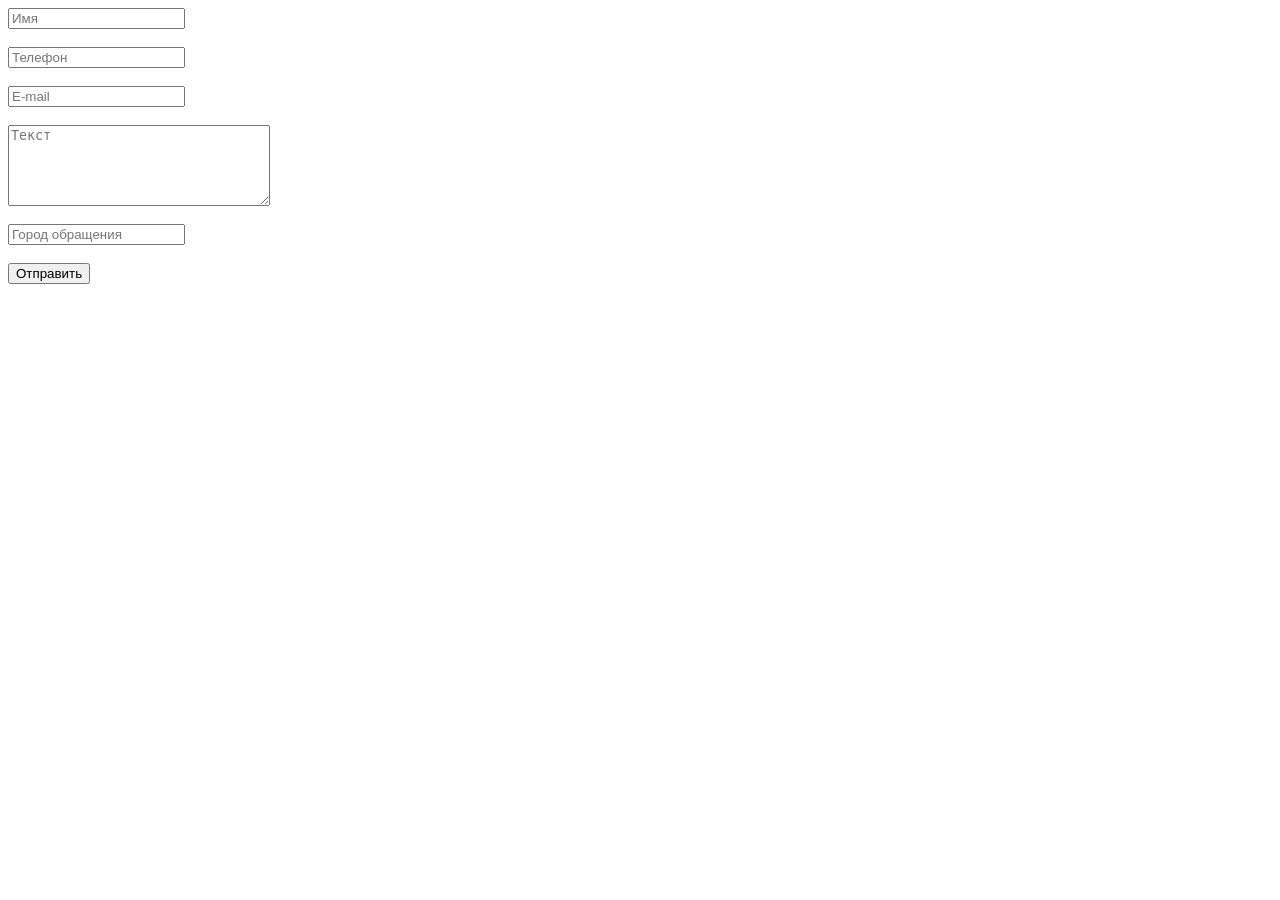
<file: Cities/index.html>
<html>

<head>
    <link href="UI/jquery-ui.css" rel="stylesheet">
    <style>
        .error {
            color: darkred;
        }
        .fieldError {
            background-color: lightpink;
        }
        .ollKorrect {
            color: darkgreen;
        }
    </style>
    <script src="https://ajax.googleapis.com/ajax/libs/jquery/3.2.1/jquery.min.js"></script>
    <script src="UI/jquery-ui.js"></script>
    <script src="script.js"></script>
</head>

<body>
<form action="" method="post">
    <input type="text" name="name" placeholder="Имя"><br><br>
    <input type="text" name="phone" placeholder="Телефон"><br><br>
    <input type="text" name="eMail" placeholder="E-mail"><br><br>
    <textarea name="someText" cols="30" rows="5" placeholder="Текст"></textarea><br><br>
    <input type="text" name="city" placeholder="Город обращения"><br><br>
    <button type="submit" class="submit"> Отправить</button>
</form>
</body>
</html>
</file>
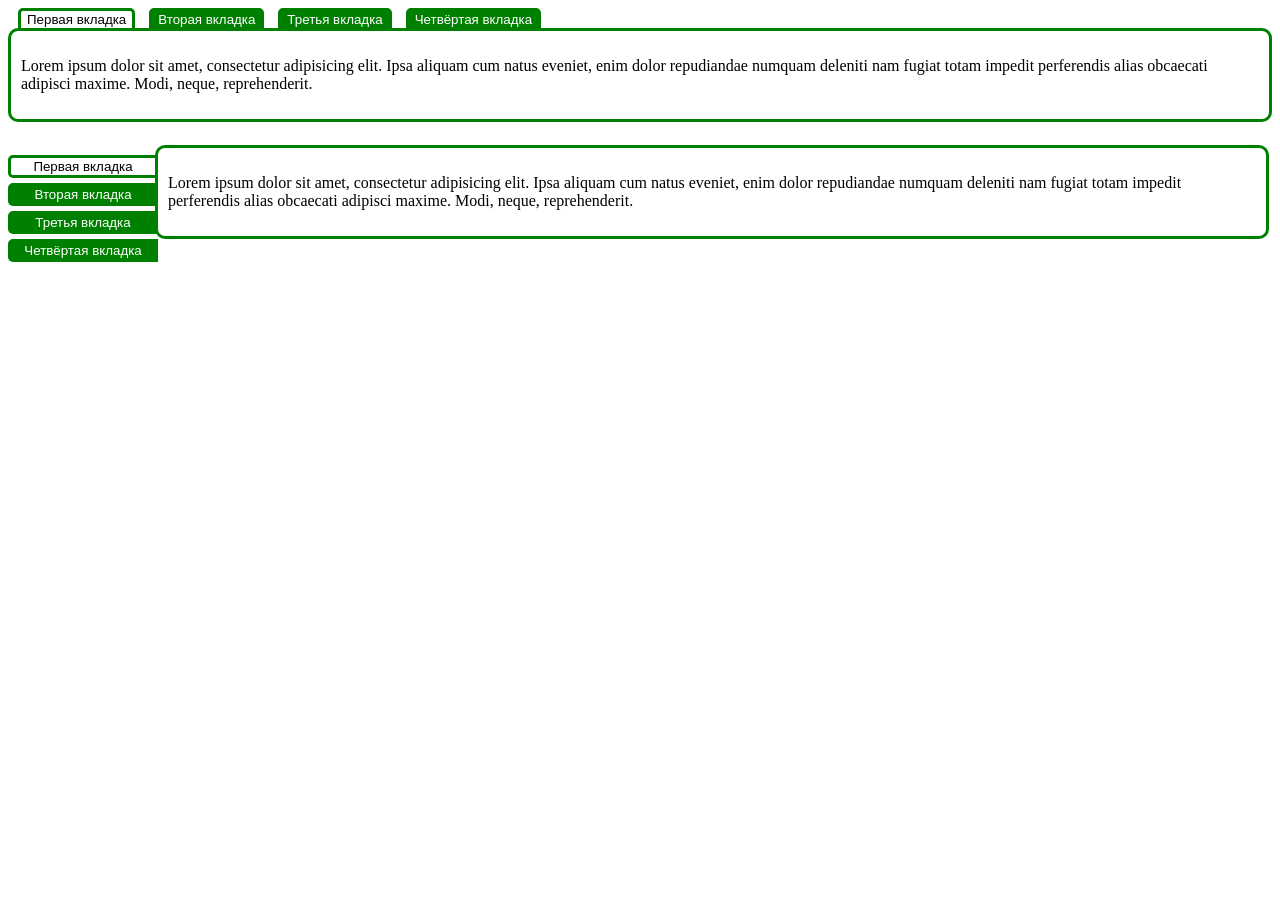
<file: Tabs/index.html>
<html>
<head>
    <style>
        .tab {
            margin-bottom: 20px;
        }
        .tab__button {
            background-color: green;
            border: 3px solid green;
            border-radius: 5px 5px 0 0;
            color: white;
            margin-left: 10px;
        }
        .tab__button_active {
            background-color: white;
            color: black;
        }
        .tab__button_horizontal {
            border-radius: 5px 0 0 5px;
            display: block;
            margin-left: 0;
            margin-bottom: 5px;
            box-sizing: border-box;
            width: 150px;
        }
        .tab__text {
            padding: 0 2.5%;
            box-sizing: border-box;
            padding: 10px;
            border: 3px solid green;
            border-radius: 10px;
            position: relative;
            bottom: 3px;
            overflow: hidden;
        }
        .tab__text_horizontal {
            bottom: 0;
            right: 3px;
        }
        .column__left {
            padding-top: 10px;
            float: left;
            width: 150px;
            height: 300px;
        }
    </style>
    <script src="https://ajax.googleapis.com/ajax/libs/jquery/3.2.1/jquery.min.js"></script>
    <script src="script.js"></script>
 
</head>

<body>
    <div class="tab">
        <button class="tab__button tab__button_active" data-tab="1">Первая вкладка</button>
        <button class="tab__button" data-tab="2">Вторая вкладка</button>
        <button class="tab__button" data-tab="3">Третья вкладка</button>
        <button class="tab__button" data-tab="4">Четвёртая вкладка</button>
        <div class="tab__text" data-tabtext="1">
            <p>Lorem ipsum dolor sit amet, consectetur adipisicing elit. Ipsa aliquam cum natus eveniet, enim dolor repudiandae numquam deleniti nam fugiat totam impedit perferendis alias obcaecati adipisci maxime. Modi, neque, reprehenderit.</p>
        </div>
        <div class="tab__text tab__text_collapsed" data-tabtext="2">
            <p>Lorem ipsum dolor sit amet, consectetur adipisicing elit. Ipsa aliquam cum natus eveniet, enim dolor repudiandae numquam deleniti nam fugiat totam impedit perferendis alias obcaecati adipisci maxime. Modi, neque, reprehenderit.</p>
            <p>Lorem ipsum dolor sit amet, consectetur adipisicing elit. Ipsa aliquam cum natus eveniet, enim dolor repudiandae numquam deleniti nam fugiat totam impedit perferendis alias obcaecati adipisci maxime. Modi, neque, reprehenderit.</p>
        </div>
        <div class="tab__text tab__text_collapsed" data-tabtext="3">
            <p>Lorem ipsum dolor sit amet, consectetur adipisicing elit. Ipsa aliquam cum natus eveniet, enim dolor repudiandae numquam deleniti nam fugiat totam impedit perferendis alias obcaecati adipisci maxime. Modi, neque, reprehenderit.</p>
            <p>Lorem ipsum dolor sit amet, consectetur adipisicing elit. Ipsa aliquam cum natus eveniet, enim dolor repudiandae numquam deleniti nam fugiat totam impedit perferendis alias obcaecati adipisci maxime. Modi, neque, reprehenderit.</p>
            <p>Lorem ipsum dolor sit amet, consectetur adipisicing elit. Ipsa aliquam cum natus eveniet, enim dolor repudiandae numquam deleniti nam fugiat totam impedit perferendis alias obcaecati adipisci maxime. Modi, neque, reprehenderit.</p>
        </div>
        <div class="tab__text tab__text_collapsed" data-tabtext="4">
            <p>Lorem ipsum dolor sit amet, consectetur adipisicing elit. Ipsa aliquam cum natus eveniet, enim dolor repudiandae numquam deleniti nam fugiat totam impedit perferendis alias obcaecati adipisci maxime. Modi, neque, reprehenderit.</p>
            <p>Lorem ipsum dolor sit amet, consectetur adipisicing elit. Ipsa aliquam cum natus eveniet, enim dolor repudiandae numquam deleniti nam fugiat totam impedit perferendis alias obcaecati adipisci maxime. Modi, neque, reprehenderit.</p>
            <p>Lorem ipsum dolor sit amet, consectetur adipisicing elit. Ipsa aliquam cum natus eveniet, enim dolor repudiandae numquam deleniti nam fugiat totam impedit perferendis alias obcaecati adipisci maxime. Modi, neque, reprehenderit.</p>
            <p>Lorem ipsum dolor sit amet, consectetur adipisicing elit. Ipsa aliquam cum natus eveniet, enim dolor repudiandae numquam deleniti nam fugiat totam impedit perferendis alias obcaecati adipisci maxime. Modi, neque, reprehenderit.</p>
        </div>
    </div>
    <div class="tab" data-position="horizontal">
        <div class="column__left">
            <button class="tab__button tab__button_active tab__button_horizontal" data-tab="1">Первая вкладка</button>
            <button class="tab__button tab__button_horizontal" data-tab="2">Вторая вкладка</button>
            <button class="tab__button tab__button_horizontal" data-tab="3">Третья вкладка</button>
            <button class="tab__button tab__button_horizontal" data-tab="4">Четвёртая вкладка</button>
        </div>
        <div class="tab__text tab__text_horizontal" data-tabtext="1">
            <p>Lorem ipsum dolor sit amet, consectetur adipisicing elit. Ipsa aliquam cum natus eveniet, enim dolor repudiandae numquam deleniti nam fugiat totam impedit perferendis alias obcaecati adipisci maxime. Modi, neque, reprehenderit.</p>
        </div>
        <div class="tab__text tab__text_collapsed tab__text_horizontal" data-tabtext="2">
            <p>Lorem ipsum dolor sit amet, consectetur adipisicing elit. Ipsa aliquam cum natus eveniet, enim dolor repudiandae numquam deleniti nam fugiat totam impedit perferendis alias obcaecati adipisci maxime. Modi, neque, reprehenderit.</p>
            <p>Lorem ipsum dolor sit amet, consectetur adipisicing elit. Ipsa aliquam cum natus eveniet, enim dolor repudiandae numquam deleniti nam fugiat totam impedit perferendis alias obcaecati adipisci maxime. Modi, neque, reprehenderit.</p>
        </div>
        <div class="tab__text tab__text_collapsed tab__text_horizontal" data-tabtext="3">
            <p>Lorem ipsum dolor sit amet, consectetur adipisicing elit. Ipsa aliquam cum natus eveniet, enim dolor repudiandae numquam deleniti nam fugiat totam impedit perferendis alias obcaecati adipisci maxime. Modi, neque, reprehenderit.</p>
            <p>Lorem ipsum dolor sit amet, consectetur adipisicing elit. Ipsa aliquam cum natus eveniet, enim dolor repudiandae numquam deleniti nam fugiat totam impedit perferendis alias obcaecati adipisci maxime. Modi, neque, reprehenderit.</p>
            <p>Lorem ipsum dolor sit amet, consectetur adipisicing elit. Ipsa aliquam cum natus eveniet, enim dolor repudiandae numquam deleniti nam fugiat totam impedit perferendis alias obcaecati adipisci maxime. Modi, neque, reprehenderit.</p>
        </div>
        <div class="tab__text tab__text_collapsed tab__text_horizontal" data-tabtext="4">
            <p>Lorem ipsum dolor sit amet, consectetur adipisicing elit. Ipsa aliquam cum natus eveniet, enim dolor repudiandae numquam deleniti nam fugiat totam impedit perferendis alias obcaecati adipisci maxime. Modi, neque, reprehenderit.</p>
            <p>Lorem ipsum dolor sit amet, consectetur adipisicing elit. Ipsa aliquam cum natus eveniet, enim dolor repudiandae numquam deleniti nam fugiat totam impedit perferendis alias obcaecati adipisci maxime. Modi, neque, reprehenderit.</p>
            <p>Lorem ipsum dolor sit amet, consectetur adipisicing elit. Ipsa aliquam cum natus eveniet, enim dolor repudiandae numquam deleniti nam fugiat totam impedit perferendis alias obcaecati adipisci maxime. Modi, neque, reprehenderit.</p>
            <p>Lorem ipsum dolor sit amet, consectetur adipisicing elit. Ipsa aliquam cum natus eveniet, enim dolor repudiandae numquam deleniti nam fugiat totam impedit perferendis alias obcaecati adipisci maxime. Modi, neque, reprehenderit.</p>
        </div>
    </div>
</body>
</html>
</file>
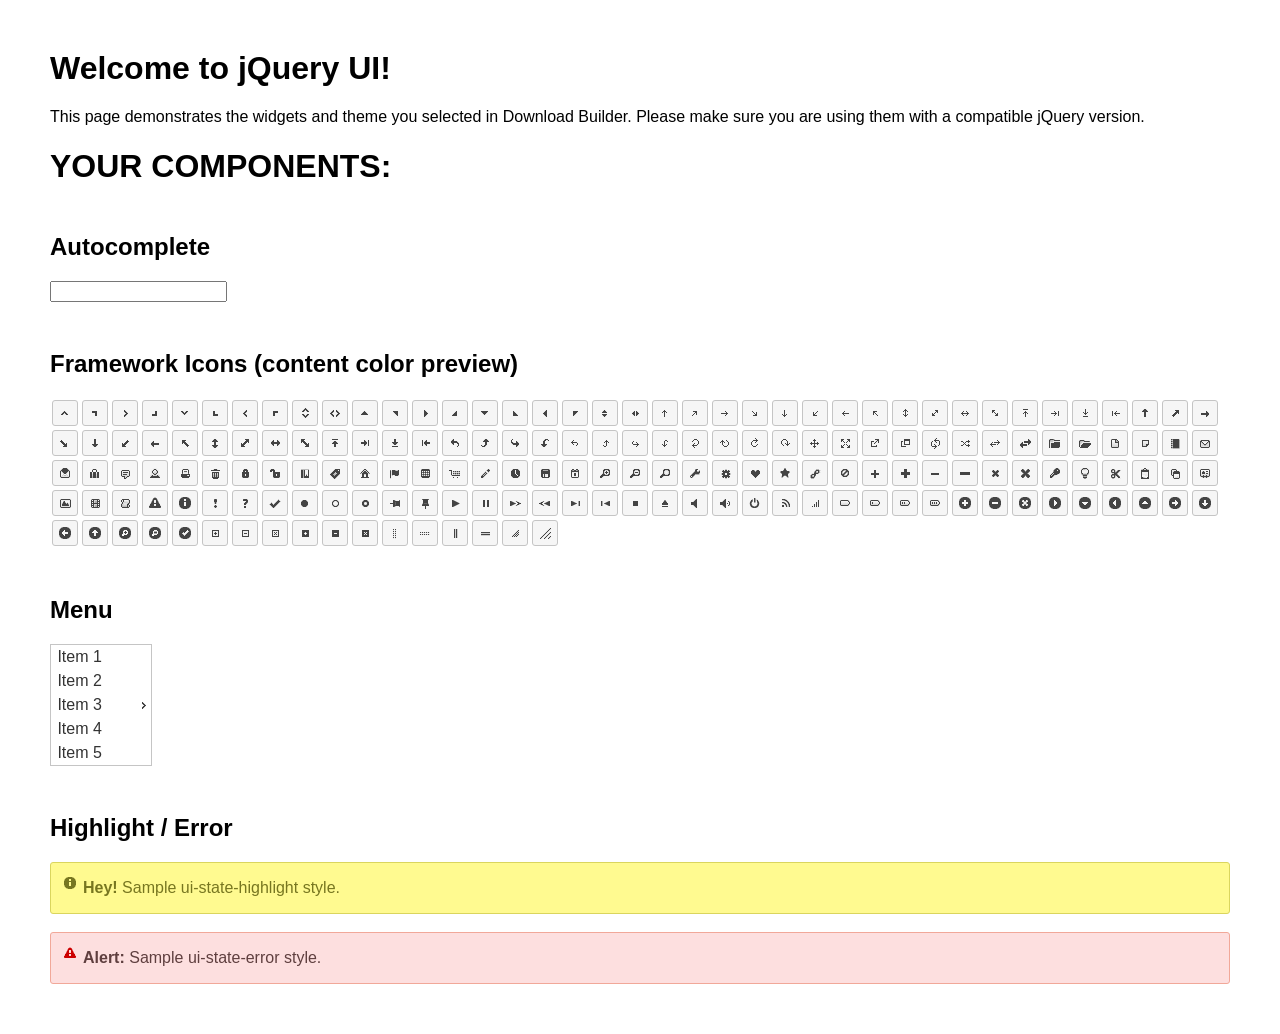
<file: Cities/UI/index.html>
<!doctype html>
<html lang="us">
<head>
	<meta charset="utf-8">
	<title>jQuery UI Example Page</title>
	<link href="jquery-ui.css" rel="stylesheet">
	<style>
	body{
		font-family: "Trebuchet MS", sans-serif;
		margin: 50px;
	}
	.demoHeaders {
		margin-top: 2em;
	}
	#dialog-link {
		padding: .4em 1em .4em 20px;
		text-decoration: none;
		position: relative;
	}
	#dialog-link span.ui-icon {
		margin: 0 5px 0 0;
		position: absolute;
		left: .2em;
		top: 50%;
		margin-top: -8px;
	}
	#icons {
		margin: 0;
		padding: 0;
	}
	#icons li {
		margin: 2px;
		position: relative;
		padding: 4px 0;
		cursor: pointer;
		float: left;
		list-style: none;
	}
	#icons span.ui-icon {
		float: left;
		margin: 0 4px;
	}
	.fakewindowcontain .ui-widget-overlay {
		position: absolute;
	}
	select {
		width: 200px;
	}
	</style>
</head>
<body>

<h1>Welcome to jQuery UI!</h1>

<div class="ui-widget">
	<p>This page demonstrates the widgets and theme you selected in Download Builder. Please make sure you are using them with a compatible jQuery version.</p>
</div>

<h1>YOUR COMPONENTS:</h1>




<!-- Autocomplete -->
<h2 class="demoHeaders">Autocomplete</h2>
<div>
	<input id="autocomplete" title="type &quot;a&quot;">
</div>













<h2 class="demoHeaders">Framework Icons (content color preview)</h2>
<ul id="icons" class="ui-widget ui-helper-clearfix">
	<li class="ui-state-default ui-corner-all" title=".ui-icon-caret-1-n"><span class="ui-icon ui-icon-caret-1-n"></span></li>
	<li class="ui-state-default ui-corner-all" title=".ui-icon-caret-1-ne"><span class="ui-icon ui-icon-caret-1-ne"></span></li>
	<li class="ui-state-default ui-corner-all" title=".ui-icon-caret-1-e"><span class="ui-icon ui-icon-caret-1-e"></span></li>
	<li class="ui-state-default ui-corner-all" title=".ui-icon-caret-1-se"><span class="ui-icon ui-icon-caret-1-se"></span></li>
	<li class="ui-state-default ui-corner-all" title=".ui-icon-caret-1-s"><span class="ui-icon ui-icon-caret-1-s"></span></li>
	<li class="ui-state-default ui-corner-all" title=".ui-icon-caret-1-sw"><span class="ui-icon ui-icon-caret-1-sw"></span></li>
	<li class="ui-state-default ui-corner-all" title=".ui-icon-caret-1-w"><span class="ui-icon ui-icon-caret-1-w"></span></li>
	<li class="ui-state-default ui-corner-all" title=".ui-icon-caret-1-nw"><span class="ui-icon ui-icon-caret-1-nw"></span></li>
	<li class="ui-state-default ui-corner-all" title=".ui-icon-caret-2-n-s"><span class="ui-icon ui-icon-caret-2-n-s"></span></li>
	<li class="ui-state-default ui-corner-all" title=".ui-icon-caret-2-e-w"><span class="ui-icon ui-icon-caret-2-e-w"></span></li>
	<li class="ui-state-default ui-corner-all" title=".ui-icon-triangle-1-n"><span class="ui-icon ui-icon-triangle-1-n"></span></li>
	<li class="ui-state-default ui-corner-all" title=".ui-icon-triangle-1-ne"><span class="ui-icon ui-icon-triangle-1-ne"></span></li>
	<li class="ui-state-default ui-corner-all" title=".ui-icon-triangle-1-e"><span class="ui-icon ui-icon-triangle-1-e"></span></li>
	<li class="ui-state-default ui-corner-all" title=".ui-icon-triangle-1-se"><span class="ui-icon ui-icon-triangle-1-se"></span></li>
	<li class="ui-state-default ui-corner-all" title=".ui-icon-triangle-1-s"><span class="ui-icon ui-icon-triangle-1-s"></span></li>
	<li class="ui-state-default ui-corner-all" title=".ui-icon-triangle-1-sw"><span class="ui-icon ui-icon-triangle-1-sw"></span></li>
	<li class="ui-state-default ui-corner-all" title=".ui-icon-triangle-1-w"><span class="ui-icon ui-icon-triangle-1-w"></span></li>
	<li class="ui-state-default ui-corner-all" title=".ui-icon-triangle-1-nw"><span class="ui-icon ui-icon-triangle-1-nw"></span></li>
	<li class="ui-state-default ui-corner-all" title=".ui-icon-triangle-2-n-s"><span class="ui-icon ui-icon-triangle-2-n-s"></span></li>
	<li class="ui-state-default ui-corner-all" title=".ui-icon-triangle-2-e-w"><span class="ui-icon ui-icon-triangle-2-e-w"></span></li>
	<li class="ui-state-default ui-corner-all" title=".ui-icon-arrow-1-n"><span class="ui-icon ui-icon-arrow-1-n"></span></li>
	<li class="ui-state-default ui-corner-all" title=".ui-icon-arrow-1-ne"><span class="ui-icon ui-icon-arrow-1-ne"></span></li>
	<li class="ui-state-default ui-corner-all" title=".ui-icon-arrow-1-e"><span class="ui-icon ui-icon-arrow-1-e"></span></li>
	<li class="ui-state-default ui-corner-all" title=".ui-icon-arrow-1-se"><span class="ui-icon ui-icon-arrow-1-se"></span></li>
	<li class="ui-state-default ui-corner-all" title=".ui-icon-arrow-1-s"><span class="ui-icon ui-icon-arrow-1-s"></span></li>
	<li class="ui-state-default ui-corner-all" title=".ui-icon-arrow-1-sw"><span class="ui-icon ui-icon-arrow-1-sw"></span></li>
	<li class="ui-state-default ui-corner-all" title=".ui-icon-arrow-1-w"><span class="ui-icon ui-icon-arrow-1-w"></span></li>
	<li class="ui-state-default ui-corner-all" title=".ui-icon-arrow-1-nw"><span class="ui-icon ui-icon-arrow-1-nw"></span></li>
	<li class="ui-state-default ui-corner-all" title=".ui-icon-arrow-2-n-s"><span class="ui-icon ui-icon-arrow-2-n-s"></span></li>
	<li class="ui-state-default ui-corner-all" title=".ui-icon-arrow-2-ne-sw"><span class="ui-icon ui-icon-arrow-2-ne-sw"></span></li>
	<li class="ui-state-default ui-corner-all" title=".ui-icon-arrow-2-e-w"><span class="ui-icon ui-icon-arrow-2-e-w"></span></li>
	<li class="ui-state-default ui-corner-all" title=".ui-icon-arrow-2-se-nw"><span class="ui-icon ui-icon-arrow-2-se-nw"></span></li>
	<li class="ui-state-default ui-corner-all" title=".ui-icon-arrowstop-1-n"><span class="ui-icon ui-icon-arrowstop-1-n"></span></li>
	<li class="ui-state-default ui-corner-all" title=".ui-icon-arrowstop-1-e"><span class="ui-icon ui-icon-arrowstop-1-e"></span></li>
	<li class="ui-state-default ui-corner-all" title=".ui-icon-arrowstop-1-s"><span class="ui-icon ui-icon-arrowstop-1-s"></span></li>
	<li class="ui-state-default ui-corner-all" title=".ui-icon-arrowstop-1-w"><span class="ui-icon ui-icon-arrowstop-1-w"></span></li>
	<li class="ui-state-default ui-corner-all" title=".ui-icon-arrowthick-1-n"><span class="ui-icon ui-icon-arrowthick-1-n"></span></li>
	<li class="ui-state-default ui-corner-all" title=".ui-icon-arrowthick-1-ne"><span class="ui-icon ui-icon-arrowthick-1-ne"></span></li>
	<li class="ui-state-default ui-corner-all" title=".ui-icon-arrowthick-1-e"><span class="ui-icon ui-icon-arrowthick-1-e"></span></li>
	<li class="ui-state-default ui-corner-all" title=".ui-icon-arrowthick-1-se"><span class="ui-icon ui-icon-arrowthick-1-se"></span></li>
	<li class="ui-state-default ui-corner-all" title=".ui-icon-arrowthick-1-s"><span class="ui-icon ui-icon-arrowthick-1-s"></span></li>
	<li class="ui-state-default ui-corner-all" title=".ui-icon-arrowthick-1-sw"><span class="ui-icon ui-icon-arrowthick-1-sw"></span></li>
	<li class="ui-state-default ui-corner-all" title=".ui-icon-arrowthick-1-w"><span class="ui-icon ui-icon-arrowthick-1-w"></span></li>
	<li class="ui-state-default ui-corner-all" title=".ui-icon-arrowthick-1-nw"><span class="ui-icon ui-icon-arrowthick-1-nw"></span></li>
	<li class="ui-state-default ui-corner-all" title=".ui-icon-arrowthick-2-n-s"><span class="ui-icon ui-icon-arrowthick-2-n-s"></span></li>
	<li class="ui-state-default ui-corner-all" title=".ui-icon-arrowthick-2-ne-sw"><span class="ui-icon ui-icon-arrowthick-2-ne-sw"></span></li>
	<li class="ui-state-default ui-corner-all" title=".ui-icon-arrowthick-2-e-w"><span class="ui-icon ui-icon-arrowthick-2-e-w"></span></li>
	<li class="ui-state-default ui-corner-all" title=".ui-icon-arrowthick-2-se-nw"><span class="ui-icon ui-icon-arrowthick-2-se-nw"></span></li>
	<li class="ui-state-default ui-corner-all" title=".ui-icon-arrowthickstop-1-n"><span class="ui-icon ui-icon-arrowthickstop-1-n"></span></li>
	<li class="ui-state-default ui-corner-all" title=".ui-icon-arrowthickstop-1-e"><span class="ui-icon ui-icon-arrowthickstop-1-e"></span></li>
	<li class="ui-state-default ui-corner-all" title=".ui-icon-arrowthickstop-1-s"><span class="ui-icon ui-icon-arrowthickstop-1-s"></span></li>
	<li class="ui-state-default ui-corner-all" title=".ui-icon-arrowthickstop-1-w"><span class="ui-icon ui-icon-arrowthickstop-1-w"></span></li>
	<li class="ui-state-default ui-corner-all" title=".ui-icon-arrowreturnthick-1-w"><span class="ui-icon ui-icon-arrowreturnthick-1-w"></span></li>
	<li class="ui-state-default ui-corner-all" title=".ui-icon-arrowreturnthick-1-n"><span class="ui-icon ui-icon-arrowreturnthick-1-n"></span></li>
	<li class="ui-state-default ui-corner-all" title=".ui-icon-arrowreturnthick-1-e"><span class="ui-icon ui-icon-arrowreturnthick-1-e"></span></li>
	<li class="ui-state-default ui-corner-all" title=".ui-icon-arrowreturnthick-1-s"><span class="ui-icon ui-icon-arrowreturnthick-1-s"></span></li>
	<li class="ui-state-default ui-corner-all" title=".ui-icon-arrowreturn-1-w"><span class="ui-icon ui-icon-arrowreturn-1-w"></span></li>
	<li class="ui-state-default ui-corner-all" title=".ui-icon-arrowreturn-1-n"><span class="ui-icon ui-icon-arrowreturn-1-n"></span></li>
	<li class="ui-state-default ui-corner-all" title=".ui-icon-arrowreturn-1-e"><span class="ui-icon ui-icon-arrowreturn-1-e"></span></li>
	<li class="ui-state-default ui-corner-all" title=".ui-icon-arrowreturn-1-s"><span class="ui-icon ui-icon-arrowreturn-1-s"></span></li>
	<li class="ui-state-default ui-corner-all" title=".ui-icon-arrowrefresh-1-w"><span class="ui-icon ui-icon-arrowrefresh-1-w"></span></li>
	<li class="ui-state-default ui-corner-all" title=".ui-icon-arrowrefresh-1-n"><span class="ui-icon ui-icon-arrowrefresh-1-n"></span></li>
	<li class="ui-state-default ui-corner-all" title=".ui-icon-arrowrefresh-1-e"><span class="ui-icon ui-icon-arrowrefresh-1-e"></span></li>
	<li class="ui-state-default ui-corner-all" title=".ui-icon-arrowrefresh-1-s"><span class="ui-icon ui-icon-arrowrefresh-1-s"></span></li>
	<li class="ui-state-default ui-corner-all" title=".ui-icon-arrow-4"><span class="ui-icon ui-icon-arrow-4"></span></li>
	<li class="ui-state-default ui-corner-all" title=".ui-icon-arrow-4-diag"><span class="ui-icon ui-icon-arrow-4-diag"></span></li>
	<li class="ui-state-default ui-corner-all" title=".ui-icon-extlink"><span class="ui-icon ui-icon-extlink"></span></li>
	<li class="ui-state-default ui-corner-all" title=".ui-icon-newwin"><span class="ui-icon ui-icon-newwin"></span></li>
	<li class="ui-state-default ui-corner-all" title=".ui-icon-refresh"><span class="ui-icon ui-icon-refresh"></span></li>
	<li class="ui-state-default ui-corner-all" title=".ui-icon-shuffle"><span class="ui-icon ui-icon-shuffle"></span></li>
	<li class="ui-state-default ui-corner-all" title=".ui-icon-transfer-e-w"><span class="ui-icon ui-icon-transfer-e-w"></span></li>
	<li class="ui-state-default ui-corner-all" title=".ui-icon-transferthick-e-w"><span class="ui-icon ui-icon-transferthick-e-w"></span></li>
	<li class="ui-state-default ui-corner-all" title=".ui-icon-folder-collapsed"><span class="ui-icon ui-icon-folder-collapsed"></span></li>
	<li class="ui-state-default ui-corner-all" title=".ui-icon-folder-open"><span class="ui-icon ui-icon-folder-open"></span></li>
	<li class="ui-state-default ui-corner-all" title=".ui-icon-document"><span class="ui-icon ui-icon-document"></span></li>
	<li class="ui-state-default ui-corner-all" title=".ui-icon-document-b"><span class="ui-icon ui-icon-document-b"></span></li>
	<li class="ui-state-default ui-corner-all" title=".ui-icon-note"><span class="ui-icon ui-icon-note"></span></li>
	<li class="ui-state-default ui-corner-all" title=".ui-icon-mail-closed"><span class="ui-icon ui-icon-mail-closed"></span></li>
	<li class="ui-state-default ui-corner-all" title=".ui-icon-mail-open"><span class="ui-icon ui-icon-mail-open"></span></li>
	<li class="ui-state-default ui-corner-all" title=".ui-icon-suitcase"><span class="ui-icon ui-icon-suitcase"></span></li>
	<li class="ui-state-default ui-corner-all" title=".ui-icon-comment"><span class="ui-icon ui-icon-comment"></span></li>
	<li class="ui-state-default ui-corner-all" title=".ui-icon-person"><span class="ui-icon ui-icon-person"></span></li>
	<li class="ui-state-default ui-corner-all" title=".ui-icon-print"><span class="ui-icon ui-icon-print"></span></li>
	<li class="ui-state-default ui-corner-all" title=".ui-icon-trash"><span class="ui-icon ui-icon-trash"></span></li>
	<li class="ui-state-default ui-corner-all" title=".ui-icon-locked"><span class="ui-icon ui-icon-locked"></span></li>
	<li class="ui-state-default ui-corner-all" title=".ui-icon-unlocked"><span class="ui-icon ui-icon-unlocked"></span></li>
	<li class="ui-state-default ui-corner-all" title=".ui-icon-bookmark"><span class="ui-icon ui-icon-bookmark"></span></li>
	<li class="ui-state-default ui-corner-all" title=".ui-icon-tag"><span class="ui-icon ui-icon-tag"></span></li>
	<li class="ui-state-default ui-corner-all" title=".ui-icon-home"><span class="ui-icon ui-icon-home"></span></li>
	<li class="ui-state-default ui-corner-all" title=".ui-icon-flag"><span class="ui-icon ui-icon-flag"></span></li>
	<li class="ui-state-default ui-corner-all" title=".ui-icon-calculator"><span class="ui-icon ui-icon-calculator"></span></li>
	<li class="ui-state-default ui-corner-all" title=".ui-icon-cart"><span class="ui-icon ui-icon-cart"></span></li>
	<li class="ui-state-default ui-corner-all" title=".ui-icon-pencil"><span class="ui-icon ui-icon-pencil"></span></li>
	<li class="ui-state-default ui-corner-all" title=".ui-icon-clock"><span class="ui-icon ui-icon-clock"></span></li>
	<li class="ui-state-default ui-corner-all" title=".ui-icon-disk"><span class="ui-icon ui-icon-disk"></span></li>
	<li class="ui-state-default ui-corner-all" title=".ui-icon-calendar"><span class="ui-icon ui-icon-calendar"></span></li>
	<li class="ui-state-default ui-corner-all" title=".ui-icon-zoomin"><span class="ui-icon ui-icon-zoomin"></span></li>
	<li class="ui-state-default ui-corner-all" title=".ui-icon-zoomout"><span class="ui-icon ui-icon-zoomout"></span></li>
	<li class="ui-state-default ui-corner-all" title=".ui-icon-search"><span class="ui-icon ui-icon-search"></span></li>
	<li class="ui-state-default ui-corner-all" title=".ui-icon-wrench"><span class="ui-icon ui-icon-wrench"></span></li>
	<li class="ui-state-default ui-corner-all" title=".ui-icon-gear"><span class="ui-icon ui-icon-gear"></span></li>
	<li class="ui-state-default ui-corner-all" title=".ui-icon-heart"><span class="ui-icon ui-icon-heart"></span></li>
	<li class="ui-state-default ui-corner-all" title=".ui-icon-star"><span class="ui-icon ui-icon-star"></span></li>
	<li class="ui-state-default ui-corner-all" title=".ui-icon-link"><span class="ui-icon ui-icon-link"></span></li>
	<li class="ui-state-default ui-corner-all" title=".ui-icon-cancel"><span class="ui-icon ui-icon-cancel"></span></li>
	<li class="ui-state-default ui-corner-all" title=".ui-icon-plus"><span class="ui-icon ui-icon-plus"></span></li>
	<li class="ui-state-default ui-corner-all" title=".ui-icon-plusthick"><span class="ui-icon ui-icon-plusthick"></span></li>
	<li class="ui-state-default ui-corner-all" title=".ui-icon-minus"><span class="ui-icon ui-icon-minus"></span></li>
	<li class="ui-state-default ui-corner-all" title=".ui-icon-minusthick"><span class="ui-icon ui-icon-minusthick"></span></li>
	<li class="ui-state-default ui-corner-all" title=".ui-icon-close"><span class="ui-icon ui-icon-close"></span></li>
	<li class="ui-state-default ui-corner-all" title=".ui-icon-closethick"><span class="ui-icon ui-icon-closethick"></span></li>
	<li class="ui-state-default ui-corner-all" title=".ui-icon-key"><span class="ui-icon ui-icon-key"></span></li>
	<li class="ui-state-default ui-corner-all" title=".ui-icon-lightbulb"><span class="ui-icon ui-icon-lightbulb"></span></li>
	<li class="ui-state-default ui-corner-all" title=".ui-icon-scissors"><span class="ui-icon ui-icon-scissors"></span></li>
	<li class="ui-state-default ui-corner-all" title=".ui-icon-clipboard"><span class="ui-icon ui-icon-clipboard"></span></li>
	<li class="ui-state-default ui-corner-all" title=".ui-icon-copy"><span class="ui-icon ui-icon-copy"></span></li>
	<li class="ui-state-default ui-corner-all" title=".ui-icon-contact"><span class="ui-icon ui-icon-contact"></span></li>
	<li class="ui-state-default ui-corner-all" title=".ui-icon-image"><span class="ui-icon ui-icon-image"></span></li>
	<li class="ui-state-default ui-corner-all" title=".ui-icon-video"><span class="ui-icon ui-icon-video"></span></li>
	<li class="ui-state-default ui-corner-all" title=".ui-icon-script"><span class="ui-icon ui-icon-script"></span></li>
	<li class="ui-state-default ui-corner-all" title=".ui-icon-alert"><span class="ui-icon ui-icon-alert"></span></li>
	<li class="ui-state-default ui-corner-all" title=".ui-icon-info"><span class="ui-icon ui-icon-info"></span></li>
	<li class="ui-state-default ui-corner-all" title=".ui-icon-notice"><span class="ui-icon ui-icon-notice"></span></li>
	<li class="ui-state-default ui-corner-all" title=".ui-icon-help"><span class="ui-icon ui-icon-help"></span></li>
	<li class="ui-state-default ui-corner-all" title=".ui-icon-check"><span class="ui-icon ui-icon-check"></span></li>
	<li class="ui-state-default ui-corner-all" title=".ui-icon-bullet"><span class="ui-icon ui-icon-bullet"></span></li>
	<li class="ui-state-default ui-corner-all" title=".ui-icon-radio-off"><span class="ui-icon ui-icon-radio-off"></span></li>
	<li class="ui-state-default ui-corner-all" title=".ui-icon-radio-on"><span class="ui-icon ui-icon-radio-on"></span></li>
	<li class="ui-state-default ui-corner-all" title=".ui-icon-pin-w"><span class="ui-icon ui-icon-pin-w"></span></li>
	<li class="ui-state-default ui-corner-all" title=".ui-icon-pin-s"><span class="ui-icon ui-icon-pin-s"></span></li>
	<li class="ui-state-default ui-corner-all" title=".ui-icon-play"><span class="ui-icon ui-icon-play"></span></li>
	<li class="ui-state-default ui-corner-all" title=".ui-icon-pause"><span class="ui-icon ui-icon-pause"></span></li>
	<li class="ui-state-default ui-corner-all" title=".ui-icon-seek-next"><span class="ui-icon ui-icon-seek-next"></span></li>
	<li class="ui-state-default ui-corner-all" title=".ui-icon-seek-prev"><span class="ui-icon ui-icon-seek-prev"></span></li>
	<li class="ui-state-default ui-corner-all" title=".ui-icon-seek-end"><span class="ui-icon ui-icon-seek-end"></span></li>
	<li class="ui-state-default ui-corner-all" title=".ui-icon-seek-first"><span class="ui-icon ui-icon-seek-first"></span></li>
	<li class="ui-state-default ui-corner-all" title=".ui-icon-stop"><span class="ui-icon ui-icon-stop"></span></li>
	<li class="ui-state-default ui-corner-all" title=".ui-icon-eject"><span class="ui-icon ui-icon-eject"></span></li>
	<li class="ui-state-default ui-corner-all" title=".ui-icon-volume-off"><span class="ui-icon ui-icon-volume-off"></span></li>
	<li class="ui-state-default ui-corner-all" title=".ui-icon-volume-on"><span class="ui-icon ui-icon-volume-on"></span></li>
	<li class="ui-state-default ui-corner-all" title=".ui-icon-power"><span class="ui-icon ui-icon-power"></span></li>
	<li class="ui-state-default ui-corner-all" title=".ui-icon-signal-diag"><span class="ui-icon ui-icon-signal-diag"></span></li>
	<li class="ui-state-default ui-corner-all" title=".ui-icon-signal"><span class="ui-icon ui-icon-signal"></span></li>
	<li class="ui-state-default ui-corner-all" title=".ui-icon-battery-0"><span class="ui-icon ui-icon-battery-0"></span></li>
	<li class="ui-state-default ui-corner-all" title=".ui-icon-battery-1"><span class="ui-icon ui-icon-battery-1"></span></li>
	<li class="ui-state-default ui-corner-all" title=".ui-icon-battery-2"><span class="ui-icon ui-icon-battery-2"></span></li>
	<li class="ui-state-default ui-corner-all" title=".ui-icon-battery-3"><span class="ui-icon ui-icon-battery-3"></span></li>
	<li class="ui-state-default ui-corner-all" title=".ui-icon-circle-plus"><span class="ui-icon ui-icon-circle-plus"></span></li>
	<li class="ui-state-default ui-corner-all" title=".ui-icon-circle-minus"><span class="ui-icon ui-icon-circle-minus"></span></li>
	<li class="ui-state-default ui-corner-all" title=".ui-icon-circle-close"><span class="ui-icon ui-icon-circle-close"></span></li>
	<li class="ui-state-default ui-corner-all" title=".ui-icon-circle-triangle-e"><span class="ui-icon ui-icon-circle-triangle-e"></span></li>
	<li class="ui-state-default ui-corner-all" title=".ui-icon-circle-triangle-s"><span class="ui-icon ui-icon-circle-triangle-s"></span></li>
	<li class="ui-state-default ui-corner-all" title=".ui-icon-circle-triangle-w"><span class="ui-icon ui-icon-circle-triangle-w"></span></li>
	<li class="ui-state-default ui-corner-all" title=".ui-icon-circle-triangle-n"><span class="ui-icon ui-icon-circle-triangle-n"></span></li>
	<li class="ui-state-default ui-corner-all" title=".ui-icon-circle-arrow-e"><span class="ui-icon ui-icon-circle-arrow-e"></span></li>
	<li class="ui-state-default ui-corner-all" title=".ui-icon-circle-arrow-s"><span class="ui-icon ui-icon-circle-arrow-s"></span></li>
	<li class="ui-state-default ui-corner-all" title=".ui-icon-circle-arrow-w"><span class="ui-icon ui-icon-circle-arrow-w"></span></li>
	<li class="ui-state-default ui-corner-all" title=".ui-icon-circle-arrow-n"><span class="ui-icon ui-icon-circle-arrow-n"></span></li>
	<li class="ui-state-default ui-corner-all" title=".ui-icon-circle-zoomin"><span class="ui-icon ui-icon-circle-zoomin"></span></li>
	<li class="ui-state-default ui-corner-all" title=".ui-icon-circle-zoomout"><span class="ui-icon ui-icon-circle-zoomout"></span></li>
	<li class="ui-state-default ui-corner-all" title=".ui-icon-circle-check"><span class="ui-icon ui-icon-circle-check"></span></li>
	<li class="ui-state-default ui-corner-all" title=".ui-icon-circlesmall-plus"><span class="ui-icon ui-icon-circlesmall-plus"></span></li>
	<li class="ui-state-default ui-corner-all" title=".ui-icon-circlesmall-minus"><span class="ui-icon ui-icon-circlesmall-minus"></span></li>
	<li class="ui-state-default ui-corner-all" title=".ui-icon-circlesmall-close"><span class="ui-icon ui-icon-circlesmall-close"></span></li>
	<li class="ui-state-default ui-corner-all" title=".ui-icon-squaresmall-plus"><span class="ui-icon ui-icon-squaresmall-plus"></span></li>
	<li class="ui-state-default ui-corner-all" title=".ui-icon-squaresmall-minus"><span class="ui-icon ui-icon-squaresmall-minus"></span></li>
	<li class="ui-state-default ui-corner-all" title=".ui-icon-squaresmall-close"><span class="ui-icon ui-icon-squaresmall-close"></span></li>
	<li class="ui-state-default ui-corner-all" title=".ui-icon-grip-dotted-vertical"><span class="ui-icon ui-icon-grip-dotted-vertical"></span></li>
	<li class="ui-state-default ui-corner-all" title=".ui-icon-grip-dotted-horizontal"><span class="ui-icon ui-icon-grip-dotted-horizontal"></span></li>
	<li class="ui-state-default ui-corner-all" title=".ui-icon-grip-solid-vertical"><span class="ui-icon ui-icon-grip-solid-vertical"></span></li>
	<li class="ui-state-default ui-corner-all" title=".ui-icon-grip-solid-horizontal"><span class="ui-icon ui-icon-grip-solid-horizontal"></span></li>
	<li class="ui-state-default ui-corner-all" title=".ui-icon-gripsmall-diagonal-se"><span class="ui-icon ui-icon-gripsmall-diagonal-se"></span></li>
	<li class="ui-state-default ui-corner-all" title=".ui-icon-grip-diagonal-se"><span class="ui-icon ui-icon-grip-diagonal-se"></span></li>
</ul>












<!-- Menu -->
<h2 class="demoHeaders">Menu</h2>
<ul style="width:100px;" id="menu">
	<li><div>Item 1</div></li>
	<li><div>Item 2</div></li>
	<li><div>Item 3</div>
		<ul>
			<li><div>Item 3-1</div></li>
			<li><div>Item 3-2</div></li>
			<li><div>Item 3-3</div></li>
			<li><div>Item 3-4</div></li>
			<li><div>Item 3-5</div></li>
		</ul>
	</li>
	<li><div>Item 4</div></li>
	<li><div>Item 5</div></li>
</ul>




<!-- Highlight / Error -->
<h2 class="demoHeaders">Highlight / Error</h2>
<div class="ui-widget">
	<div class="ui-state-highlight ui-corner-all" style="margin-top: 20px; padding: 0 .7em;">
		<p><span class="ui-icon ui-icon-info" style="float: left; margin-right: .3em;"></span>
		<strong>Hey!</strong> Sample ui-state-highlight style.</p>
	</div>
</div>
<br>
<div class="ui-widget">
	<div class="ui-state-error ui-corner-all" style="padding: 0 .7em;">
		<p><span class="ui-icon ui-icon-alert" style="float: left; margin-right: .3em;"></span>
		<strong>Alert:</strong> Sample ui-state-error style.</p>
	</div>
</div>

<script src="external/jquery/jquery.js"></script>
<script src="jquery-ui.js"></script>
<script>



var availableTags = [
	"ActionScript",
	"AppleScript",
	"Asp",
	"BASIC",
	"C",
	"C++",
	"Clojure",
	"COBOL",
	"ColdFusion",
	"Erlang",
	"Fortran",
	"Groovy",
	"Haskell",
	"Java",
	"JavaScript",
	"Lisp",
	"Perl",
	"PHP",
	"Python",
	"Ruby",
	"Scala",
	"Scheme"
];
$( "#autocomplete" ).autocomplete({
	source: availableTags
});





















$( "#menu" ).menu();






// Hover states on the static widgets
$( "#dialog-link, #icons li" ).hover(
	function() {
		$( this ).addClass( "ui-state-hover" );
	},
	function() {
		$( this ).removeClass( "ui-state-hover" );
	}
);
</script>
</body>
</html>
</file>
